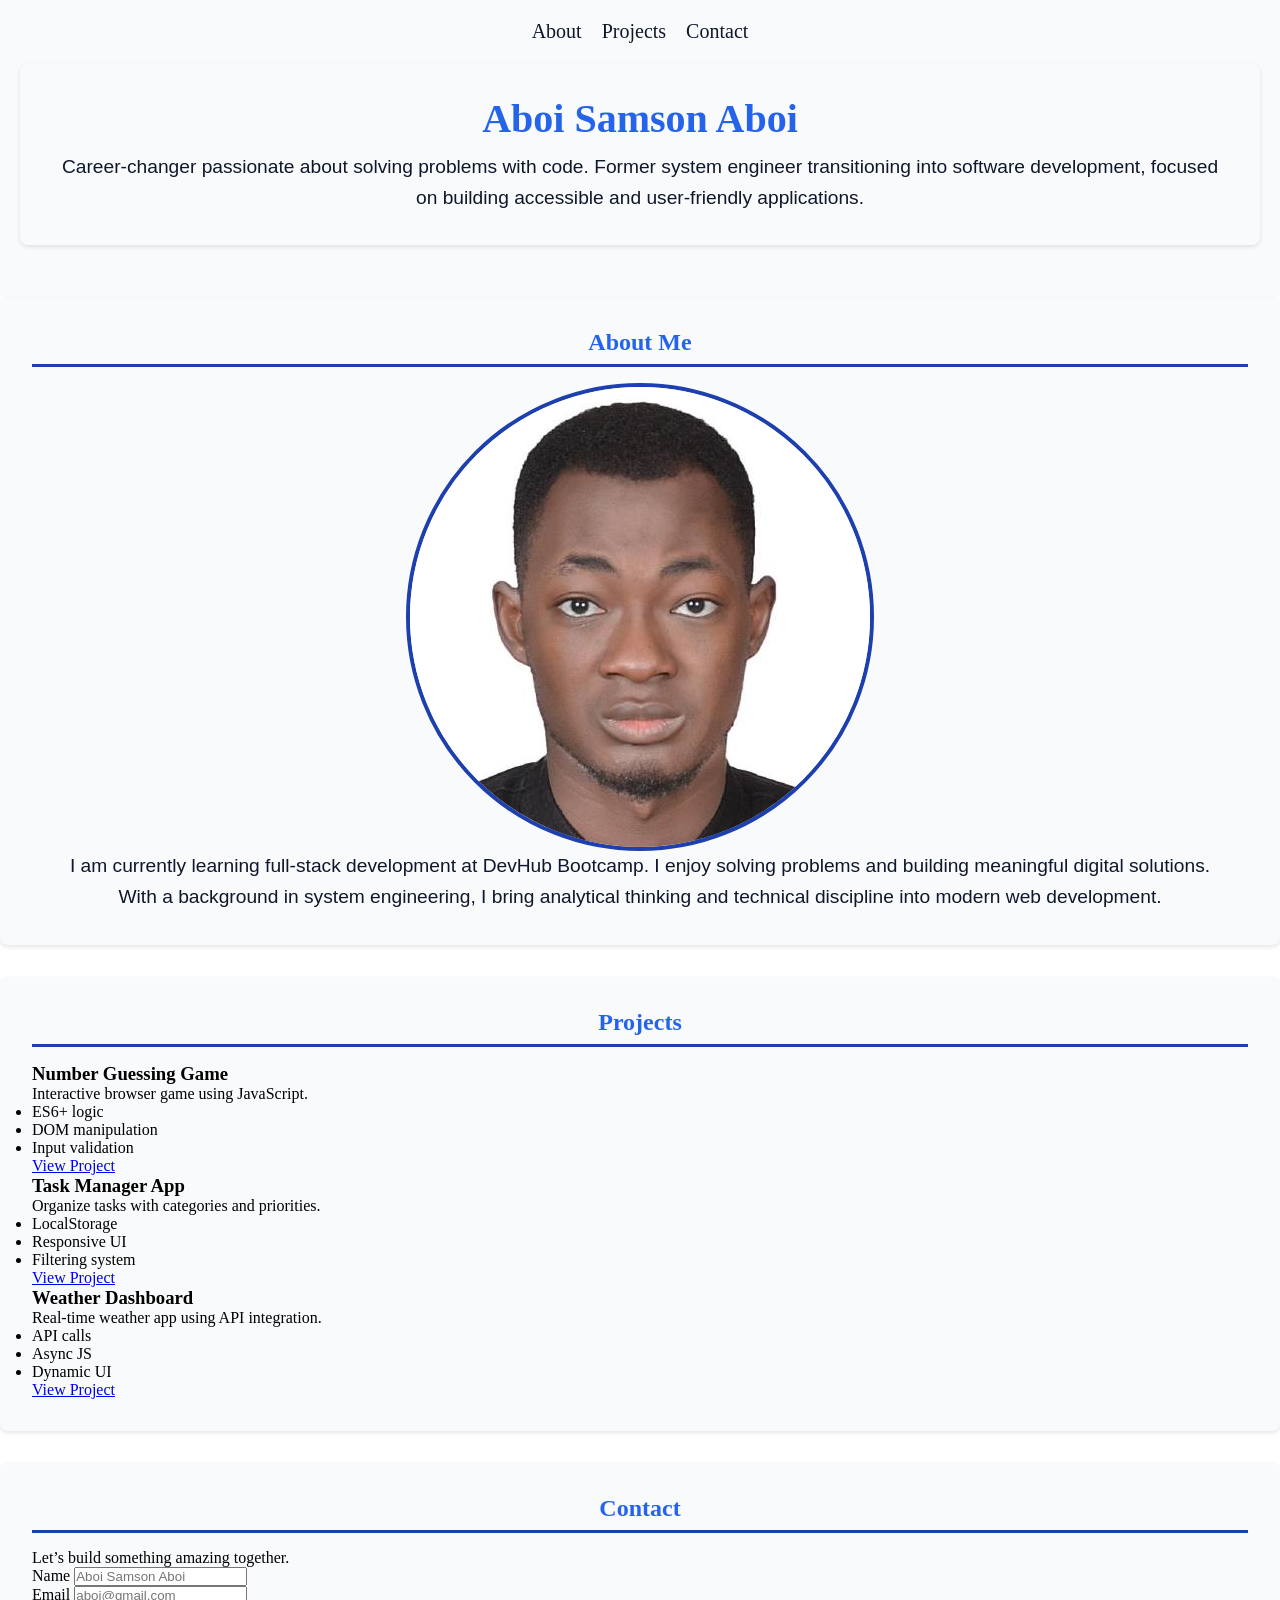
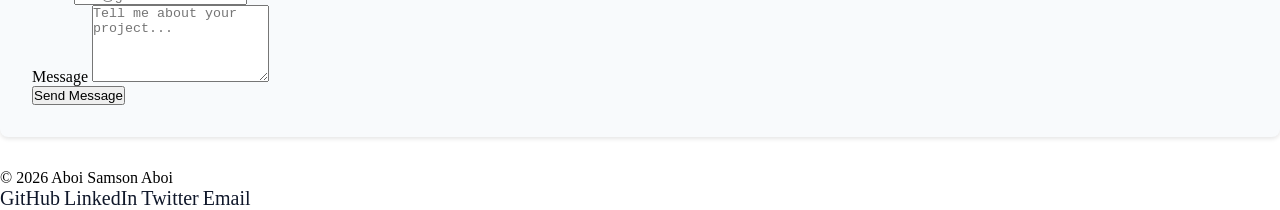
<file: TICKET-09/code/index.html>
<!-- /index.html -->
<!DOCTYPE html>
<html lang="en">
<head>
  <meta charset="UTF-8">
  <meta name="viewport" content="width=device-width, initial-scale=1.0">
  <title>Aboi Samson Aboi | Portfolio</title>
  <link rel="stylesheet" href="styles.css">
</head>

<body>

  <!-- HEADER -->
  <header>
    <nav class="main-nav" aria-label="Main Navigation">
      <ul>
        <li><a href="#about">About</a></li>
        <li><a href="#projects">Projects</a></li>
        <li><a href="#contact">Contact</a></li>
      </ul>
    </nav>

    <section class="intro">
      <h1>Aboi Samson Aboi</h1>
      <p>
        Career-changer passionate about solving problems with code. 
        Former system engineer transitioning into software development, 
        focused on building accessible and user-friendly applications.
      </p>
    </section>
  </header>

  <!-- MAIN -->
  <main>

    <!-- ABOUT -->
    <section id="about">
      <h2>About Me</h2>

      <img 
        src="images/aboi.jpg" 
        alt="Aboi Samson Aboi smiling in front of a computer"
      >

      <p>
        I am currently learning full-stack development at DevHub Bootcamp. 
        I enjoy solving problems and building meaningful digital solutions.
      </p>

      <p>
        With a background in system engineering, I bring analytical thinking 
        and technical discipline into modern web development.
      </p>
    </section>

    <!-- PROJECTS -->
    <section id="projects">
      <h2>Projects</h2>

      <article>
        <h3>Number Guessing Game</h3>
        <p>Interactive browser game using JavaScript.</p>
        <ul>
          <li>ES6+ logic</li>
          <li>DOM manipulation</li>
          <li>Input validation</li>
        </ul>
        <a href="https://www.funbrain.com/games/guess-the-number" target="_blank" rel="noopener">
          View Project
        </a>
      </article>

      <article>
        <h3>Task Manager App</h3>
        <p>Organize tasks with categories and priorities.</p>
        <ul>
          <li>LocalStorage</li>
          <li>Responsive UI</li>
          <li>Filtering system</li>
        </ul>
        <a href="http://taskmanager.com/" target="_blank" rel="noopener">
          View Project
        </a>
      </article>

      <article>
        <h3>Weather Dashboard</h3>
        <p>Real-time weather app using API integration.</p>
        <ul>
          <li>API calls</li>
          <li>Async JS</li>
          <li>Dynamic UI</li>
        </ul>
        <a href="http://taskmanager.com/" target="_blank" rel="noopener">
          View Project
        </a>
      </article>
    </section>

    <!-- CONTACT -->
    <section id="contact">
      <h2>Contact</h2>
      <p>Let’s build something amazing together.</p>

      <form action="/submit" method="POST">

        <div>
          <label for="name">Name</label>
          <input 
            type="text" 
            id="name" 
            name="name" 
            placeholder="Aboi Samson Aboi" 
            required
          >
        </div>

        <div>
          <label for="email">Email</label>
          <input 
            type="email" 
            id="email" 
            name="email" 
            placeholder="aboi@gmail.com" 
            required
          >
        </div>

        <div>
          <label for="message">Message</label>
          <textarea 
            id="message" 
            name="message" 
            rows="5" 
            placeholder="Tell me about your project..." 
            required
          ></textarea>
        </div>

        <button type="submit">Send Message</button>
      </form>
    </section>

  </main>

  <!-- FOOTER -->
  <footer>
    <p>&copy; 2026 Aboi Samson Aboi</p>

    <nav aria-label="Social Media">
      <a href="https://github.com/aboisam" target="_blank" rel="noopener">GitHub</a>
      <a href="https://linkedin.com/in/aboisam" target="_blank" rel="noopener">LinkedIn</a>
      <a href="https://twitter.com/aboisam" target="_blank" rel="noopener">Twitter</a>
      <a href="mailto:aboi@gmail.com">Email</a>
    </nav>
  </footer>

</body>
</html>
</file>
<file: TICKET-09/code/styles.css>
*{
    margin: 0;
    padding: 0;
    box-sizing: border-box;
    
}


:root {
  --primary-color: #2563EB;     /* Dark navy */ 
  --secondary-color: #1E40AF;   /* slate blue */
  --accent-color: #60A5FA;      /* sky blue  */
  --text-color: #0F172A;           /* Light gray */
  --background-color: #F8FAFC;  /* Almost black */

  --spacing-xs: 0.5rem;    /* 8px */
  --spacing-sm: 1rem;      /* 16px */
  --spacing-md: 1.5rem;    /* 24px */
  --spacing-lg: 2rem;      /* 32px */
  --spacing-xl: 3rem;      /* 48px */

 /* Typography */
  --font-heading: 'Georgia', serif;
  --font-body: 'Helvetica', Arial, sans-serif;
}

header {
    background-color: var(--background-color);
    padding: 20px;
    text-align: center;
}

header h1 {
    color: var(--primary-color);
    font-size: 2.5em;
    margin-bottom: 10px;
}

.main-nav ul {
    list-style: none;
    display: flex;
    justify-content: center;
    gap: 20px;
    margin-bottom: 20px;
}

nav a {
    color: var(--text-color);
    text-decoration: none;
    font-size: 20px;
    transition: color 0.3s ease;
}

nav a:hover {
    color: var(--secondary-color);
    text-decoration: underline;

}

section {
   background-color: var(--background-color);
   padding: 2rem;   
   margin-bottom: 2rem;
   border-radius: 8px;
   box-shadow: 0 2px 4px rgba(8, 8, 8, 0.1);
}

.intro p {
    color: var(--text-color);
    font-size: 1.2em;
    line-height: 1.6;
    font-family: 'Segoe UI', Tahoma, Geneva, Verdana, sans-serif;
    text-align: center;
}
section h2 {
    color: var(--primary-color);
    border-bottom: 3px solid var(--secondary-color);
    padding-bottom: 0.5rem;
    margin-bottom: 1rem;
}

img {
    max-width: 100%;
    height: auto;
    border-radius: 50%;
    display: block;
    margin: 0 auto;
    border: 4px solid var(--secondary-color);
}

h2 {
    color: var(--primary-color);
    margin-bottom: 10px;
    text-align: center;
}

#about p {
    color: var(--text-color);
    font-size: 1.2em;
    line-height: 1.6;
    font-family: 'Segoe UI', Tahoma, Geneva, Verdana, sans-serif;
    text-align: center;
}
</file>
